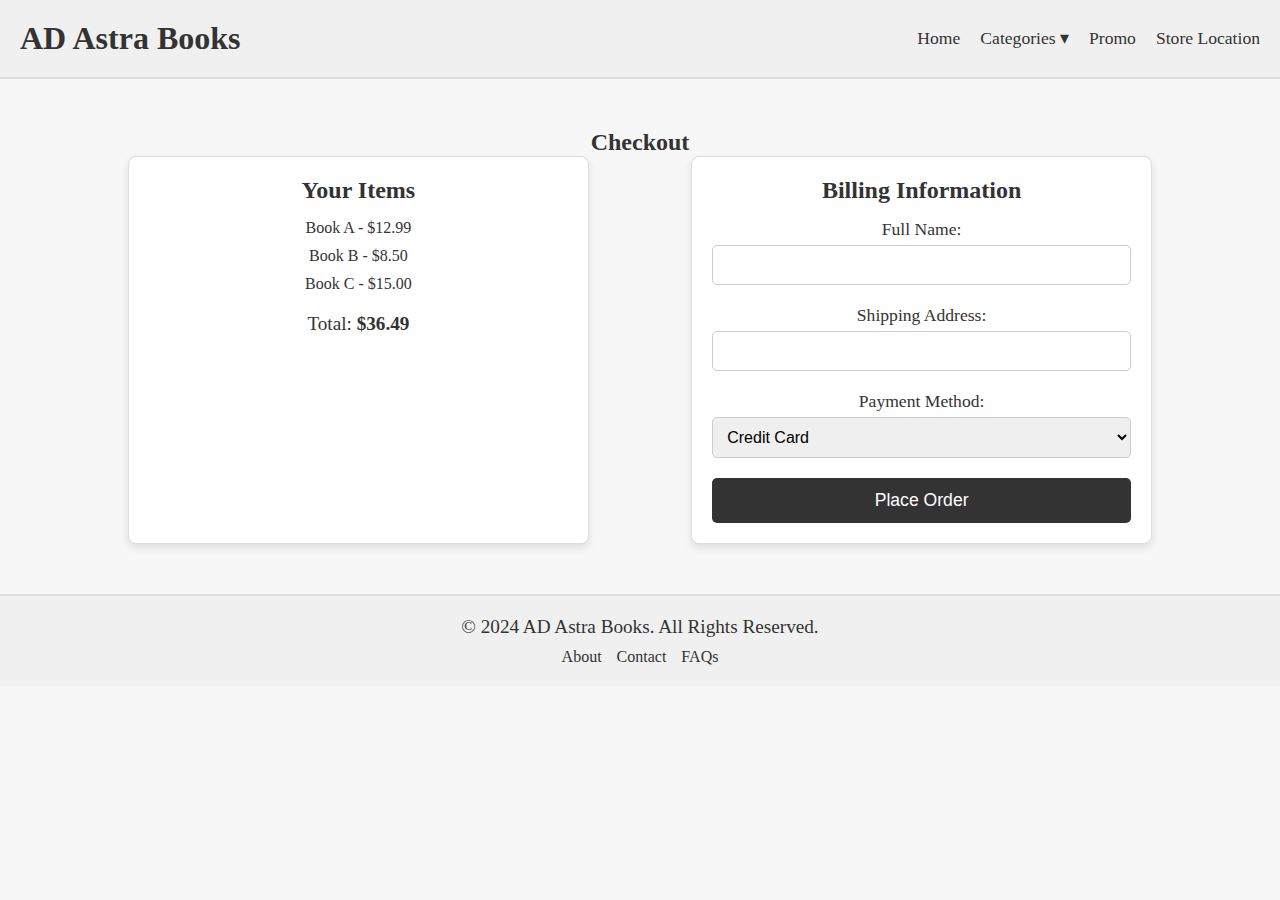
<file: checkout.html>
<!DOCTYPE html>
<html lang="en">
<head>
    <meta charset="UTF-8">
    <meta name="viewport" content="width=device-width, initial-scale=1.0">
    <title>Checkout</title>
    <link rel="stylesheet" href="checkout.css">
</head>
<body>

    <header>
        <div class="header-container">
            <div class="logo">
                <h1>AD Astra Books</h1>
            </div>
            <nav>
                <ul>
                    <li><a href="index.html">Home</a></li>
                    <li class="dropdown">
                        <a href="#" id="categories-toggle">Categories &#9662;</a>
                        <ul class="dropdown-menu" id="categories-menu">
                            <li><a href="philosophy.html">Philosophy</a></li>
                            <li><a href="sci-fi.html">Sci-Fi</a></li>
                            <li><a href="fantasy.html">Fantasy</a></li>
                            <li><a href="non-fiction.html">Non-Fiction</a></li>
                            <li><a href="horror.html">Horror</a></li>
                        </ul>
                    </li>
                    <script>
                        document.getElementById('categories-toggle').addEventListener('click', function(event) {
                            event.preventDefault(); 
                            var dropdownMenu = document.getElementById('categories-menu');
                            
                          
                            if (dropdownMenu.style.display === 'block') {
                                dropdownMenu.style.display = 'none';
                            } else {
                                dropdownMenu.style.display = 'block';
                            }
                        });
                    
                        
                        window.onclick = function(event) {
                            if (!event.target.matches('#categories-toggle')) {
                                var dropdownMenu = document.getElementById('categories-menu');
                                if (dropdownMenu.style.display === 'block') {
                                    dropdownMenu.style.display = 'none';
                                }
                            }
                        };
                    </script>
                    
                    <li><a href="promo.html">Promo</a></li>
                    <li><a href="storelocation.html">Store Location</a></li>
                </ul>
            </nav>
        </div>
    </header>

    <section class="checkout-section">
        <div class="container">
            <h2>Checkout</h2>
            <div class="checkout-wrapper">
           
                <div class="items-summary">
                    <h3>Your Items</h3>
                    <ul id="items-list">
       
                    </ul>
                    <p>Total: <span id="total-price">$0.00</span></p>
                </div>

                <div class="checkout-form">
                    <h3>Billing Information</h3>
                    <form id="checkout-form">
                        <div class="form-group">
                            <label for="name">Full Name:</label>
                            <input type="text" id="name" name="name" required>
                        </div>
                        <div class="form-group">
                            <label for="address">Shipping Address:</label>
                            <input type="text" id="address" name="address" required>
                        </div>
                        <div class="form-group">
                            <label for="payment-method">Payment Method:</label>
                            <select id="payment-method" name="payment-method" required>
                                <option value="credit-card">Credit Card</option>
                                <option value="paypal">PayPal</option>
                                <option value="bank-transfer">Bank Transfer</option>
                            </select>
                        </div>
                        <button type="submit" class="checkout-button">Place Order</button>
                    </form>
                </div>
            </div>
        </div>
    </section>

    <footer>
        <div class="container">
            <p>&copy; 2024 AD Astra Books. All Rights Reserved.</p>
            <ul>
                <li><a href="#">About</a></li>
                <li><a href="#">Contact</a></li>
                <li><a href="#">FAQs</a></li>
            </ul>
        </div>
    </footer>

    <script src="checkout.js"></script>
</body>
</html>
</file>
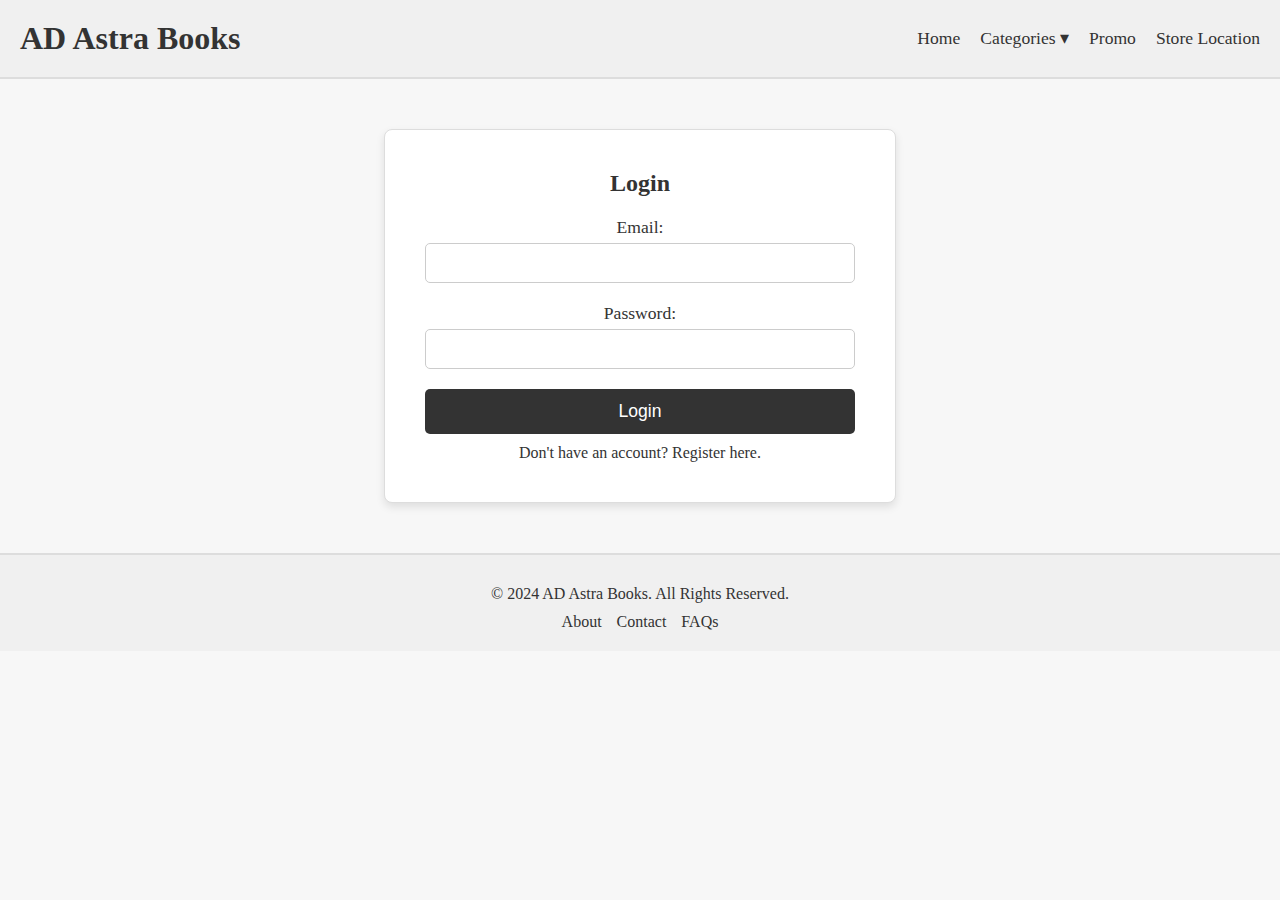
<file: login.html>
<!DOCTYPE html>
<html>
<head>
    <meta charset="UTF-8">
    <meta name="viewport" content="width=device-width, initial-scale=1.0">
    <title>login</title>
    <link rel="stylesheet" href="login.css">
</head>
<body>

   
    <header>
        <div class="header-container">
            <div class="logo">
                <h1>AD Astra Books</h1>
            </div>
            <nav>
                <ul>
                    <li><a href="index.html">Home</a></li>
                    <li class="dropdown">
                        <a href="#" id="categories-toggle">Categories &#9662;</a>
                        <ul class="dropdown-menu" id="categories-menu">
                            <li><a href="philosophy.html">philosophy</a></li>
                            <li><a href="sci-fi.html">sci-fi</a></li>
                            <li><a href="fantasy.html">Fantasy</a></li>
                            <li><a href="non-fiction.html">non-fiction</a></li>
                            <li><a href="horror.html">Horror</a></li>
                        </ul>
                    </li>
                    <script>
                        document.getElementById('categories-toggle').addEventListener('click', function(event) {
                            event.preventDefault(); 
                            var dropdownMenu = document.getElementById('categories-menu');
                            
                          
                            if (dropdownMenu.style.display === 'block') {
                                dropdownMenu.style.display = 'none';
                            } else {
                                dropdownMenu.style.display = 'block';
                            }
                        });
                    
                        
                        window.onclick = function(event) {
                            if (!event.target.matches('#categories-toggle')) {
                                var dropdownMenu = document.getElementById('categories-menu');
                                if (dropdownMenu.style.display === 'block') {
                                    dropdownMenu.style.display = 'none';
                                }
                            }
                        };
                    </script>
                    <li><a href="promo.html">Promo</a></li>
                    <li><a href="storelocation.html">Store Location</a></li>
                </ul>
            </nav>
        </div>
    </header>
    
    <section class="auth-section">
        <div class="auth-forms">
            <div class="form-container">
                <h2>Login</h2>
                <form action="#" method="POST">
                    <div class="form-group">
                        <label for="login-email">Email:</label>
                        <input type="email" id="login-email" name="email" required>
                    </div>
                    <div class="form-group">
                        <label for="login-password">Password:</label>
                        <input type="password" id="login-password" name="password" required>
                    </div>
                    <button type="submit" class="auth-button">Login</button>
                    <p>Don't have an account? <a href="register.html">Register here</a>.</p>
                </form>
            </div>
        </div>
    </section>

 
    <footer>
        <div class="container">
            <p>&copy; 2024 AD Astra Books. All Rights Reserved.</p>
            <ul>
                <li><a href="#">About</a></li>
                <li><a href="#">Contact</a></li>
                <li><a href="#">FAQs</a></li>
            </ul>
        </div>
    </footer>

</body>
</html>
</file>
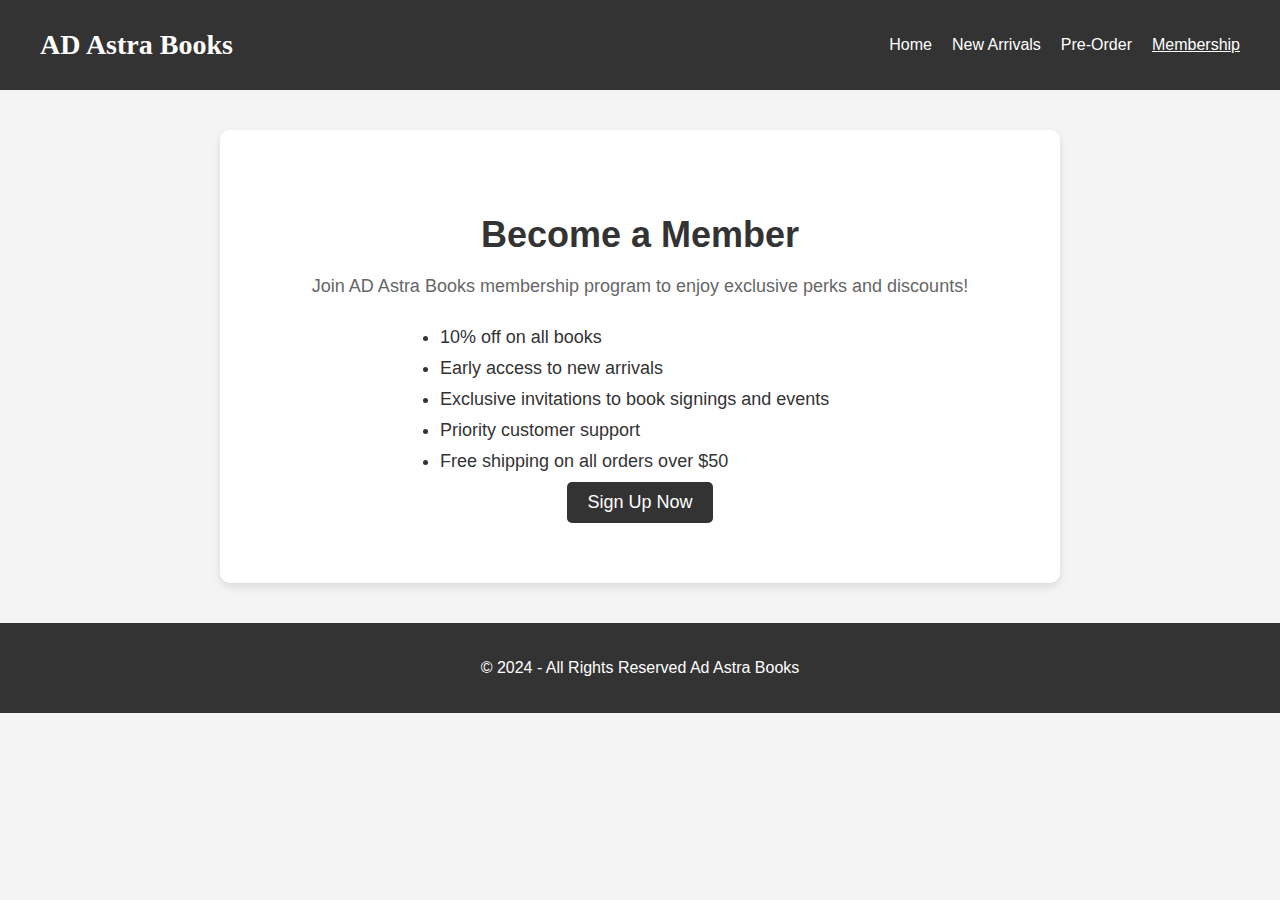
<file: membership.html>
<!DOCTYPE html>
<html lang="en">
<head>
    <meta charset="UTF-8">
    <meta name="viewport" content="width=device-width, initial-scale=1.0">
    <title>Ad Astra Books - Membership</title>
    <link rel="stylesheet" href="mem.css"> 
</head>
<body>
    <header>
        <div class="header-container">
            <div class="logo">
                <h1>AD Astra Books</h1>
            </div>
            <nav>
                <ul class="nav-links">
                    <li><a href="index.html">Home</a></li>
                    <li><a href="new-arrival.html">New Arrivals</a></li>
                    <li><a href="preorder.html">Pre-Order</a></li>
                    <li><a href="membership.html" class="active">Membership</a></li>
                </ul>
            </nav>
        </div>
    </header>

    <section class="membership-section">
        <h1>Become a Member</h1>
        <p>Join AD Astra Books membership program to enjoy exclusive perks and discounts!</p>
        
        <ul class="benefits-list">
            <li>10% off on all books</li>
            <li>Early access to new arrivals</li>
            <li>Exclusive invitations to book signings and events</li>
            <li>Priority customer support</li>
            <li>Free shipping on all orders over $50</li>
        </ul>

        <button class="signup-btn">Sign Up Now</button>
    </section>

    <footer>
        <p>&copy; 2024 - All Rights Reserved Ad Astra Books</p>
    </footer>
</body>
</html>
</file>
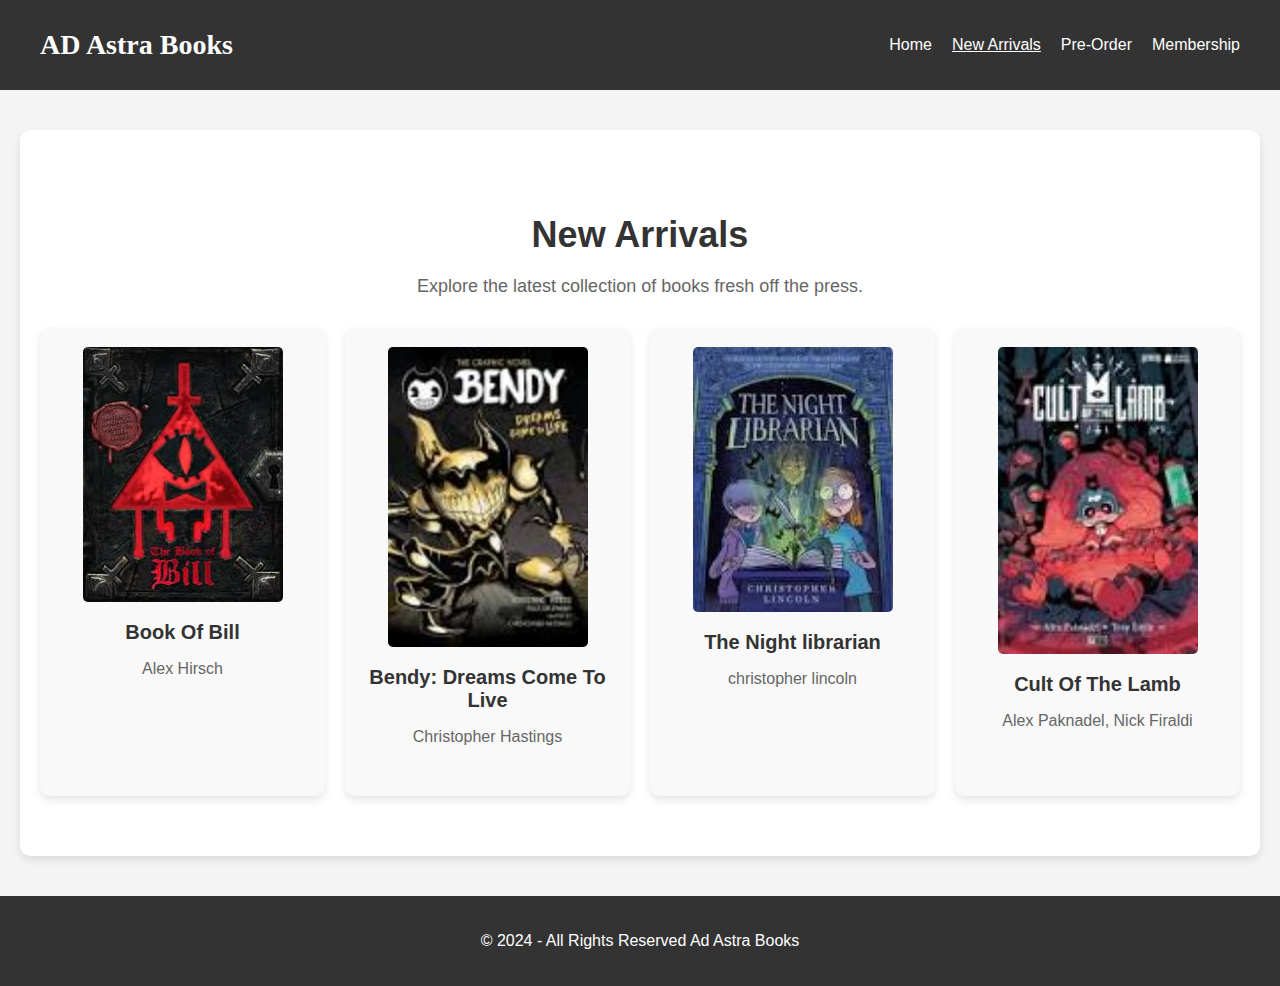
<file: new-arrival.html>
<!DOCTYPE html>
<html lang="en">
<head>
    <meta charset="UTF-8">
    <meta name="viewport" content="width=device-width, initial-scale=1.0">
    <title>Ad Astra Books - New Arrivals</title>
    <link rel="stylesheet" href="imustscream.css"> 
</head>
<body>
    <header>
        <div class="header-container">
            <div class="logo">
                <h1>AD Astra Books</h1>
            </div>
            <nav>
                <ul class="nav-links">
                    <li><a href="index.html">Home</a></li>
                    <li><a href="new-arrival.html" class="active">New Arrivals</a></li>
                    <li><a href="preorder.html">Pre-Order</a></li>
                    <li><a href="membership.html">Membership</a></li>
                </ul>
            </nav>
        </div>
    </header>

    <section class="new-arrivals-section">
        <h1>New Arrivals</h1>
        <p>Explore the latest collection of books fresh off the press.</p>

        <div class="book-grid">
            <div class="book-item">
                <img src="book of bill.jpeg" width="200px" alt="Book 1">
                <h3>Book Of Bill</h3>
                <p>Alex Hirsch</p>
            </div>
            <div class="book-item">
                <img src="BEENNDYYYY.jpeg" width="200px"  alt="Book 2">
                <h3>Bendy: Dreams Come To Live</h3>
                <p>Christopher Hastings</p>
            </div>
            <div class="book-item">
                <img src="the night librarian.jpeg" width="200px" alt="Book 3">
                <h3>The Night librarian</h3>
                <p>christopher lincoln</p>
            </div>
            <div class="book-item">
                <img src="Cotl.jpeg" width="200px" alt="Book 4">
                <h3>Cult Of The Lamb</h3>
                <p>Alex Paknadel, Nick Firaldi</p>
            </div>
        </div>
    </section>

    <footer>
        <p>&copy; 2024 - All Rights Reserved Ad Astra Books</p>
    </footer>
</body>
</html>
</file>
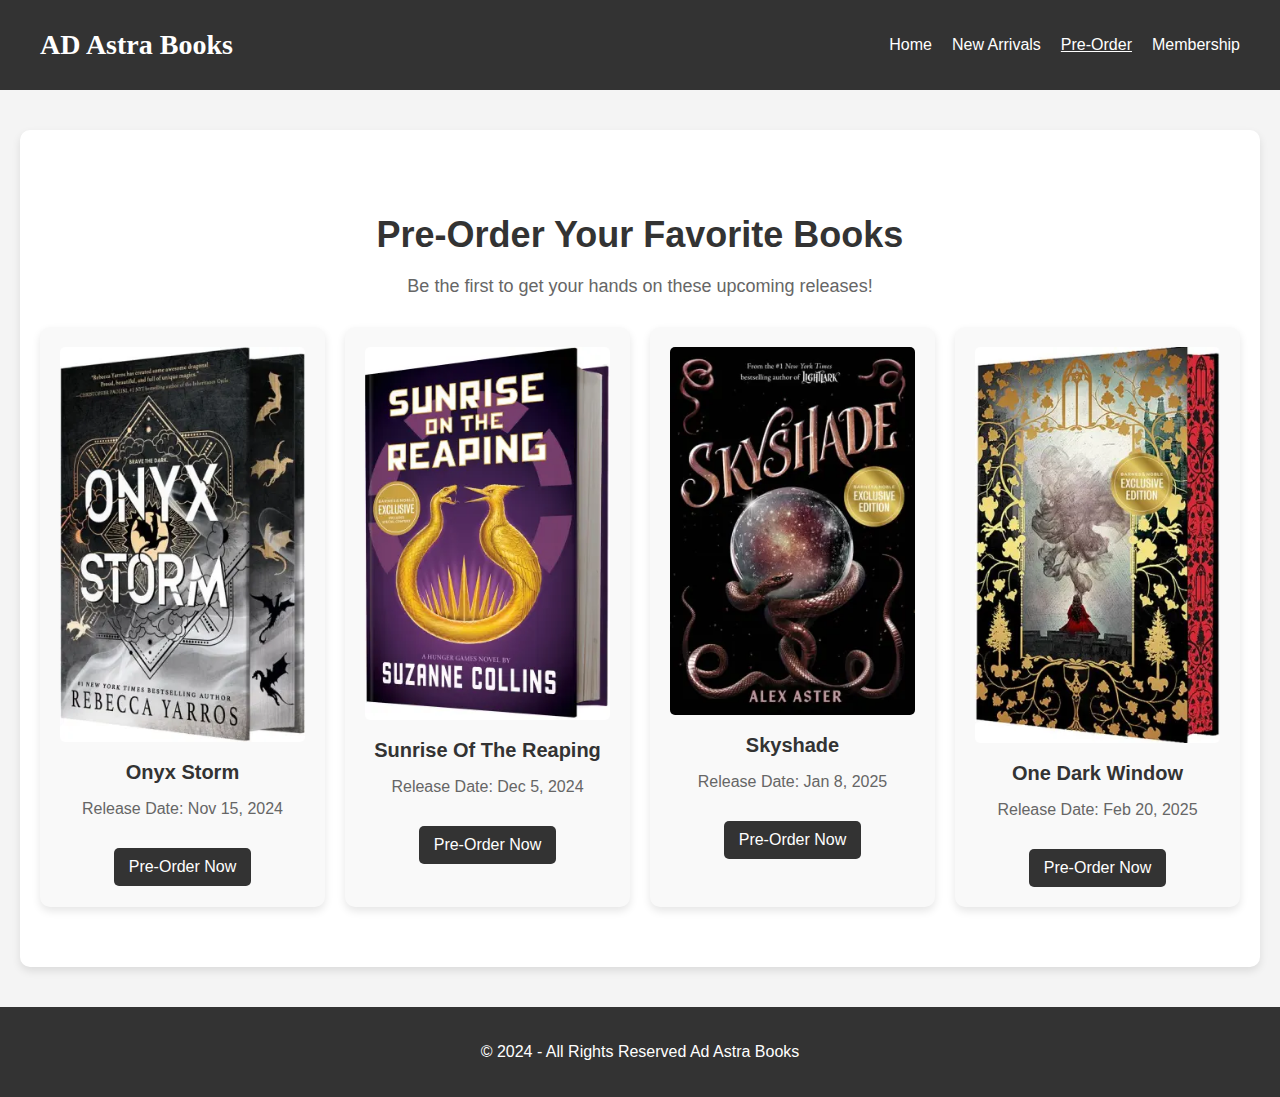
<file: preorder.html>
<!DOCTYPE html>
<html lang="en">
<head>
    <meta charset="UTF-8">
    <meta name="viewport" content="width=device-width, initial-scale=1.0">
    <title>Ad Astra Books - Pre-Order</title>
    <link rel="stylesheet" href="preorder.css">
</head>
<body>
    <header>
        <div class="header-container">
            <div class="logo">
                <h1>AD Astra Books</h1>
            </div>
            <nav>
                <ul class="nav-links">
                    <li><a href="index.html">Home</a></li>
                    <li><a href="new-arrival.html">New Arrivals</a></li>
                    <li><a href="preorder.html" class="active">Pre-Order</a></li>
                    <li><a href="membership.html">Membership</a></li>
                </ul>
            </nav>
        </div>
    </header>

    <section class="pre-order-section">
        <h1>Pre-Order Your Favorite Books</h1>
        <p>Be the first to get your hands on these upcoming releases!</p>

        <div class="pre-order-grid">
            <div class="pre-order-item">
                <img src="books12.webp" alt="Book 1">
                <h3>Onyx Storm</h3>
                <p>Release Date: Nov 15, 2024</p>
                <button>Pre-Order Now</button>
            </div>
            <div class="pre-order-item">
                <img src="books 13.webp" alt="Book 2">
                <h3>Sunrise Of The Reaping</h3>
                <p>Release Date: Dec 5, 2024</p>
                <button>Pre-Order Now</button>
            </div>
            <div class="pre-order-item">
                <img src="books14.webp" alt="book 3">
                <h3>Skyshade</h3>
                <p>Release Date: Jan 8, 2025</p>
                <button>Pre-Order Now</button>
            </div>
            <div class="pre-order-item">
                <img src="books15.webp" alt="Book 4">
                <h3>One Dark Window</h3>
                <p>Release Date: Feb 20, 2025</p>
                <button>Pre-Order Now</button>
            </div>
        </div>
    </section>

    <footer>
        <p>&copy; 2024 - All Rights Reserved Ad Astra Books</p>
    </footer>
</body>
</html>
</file>
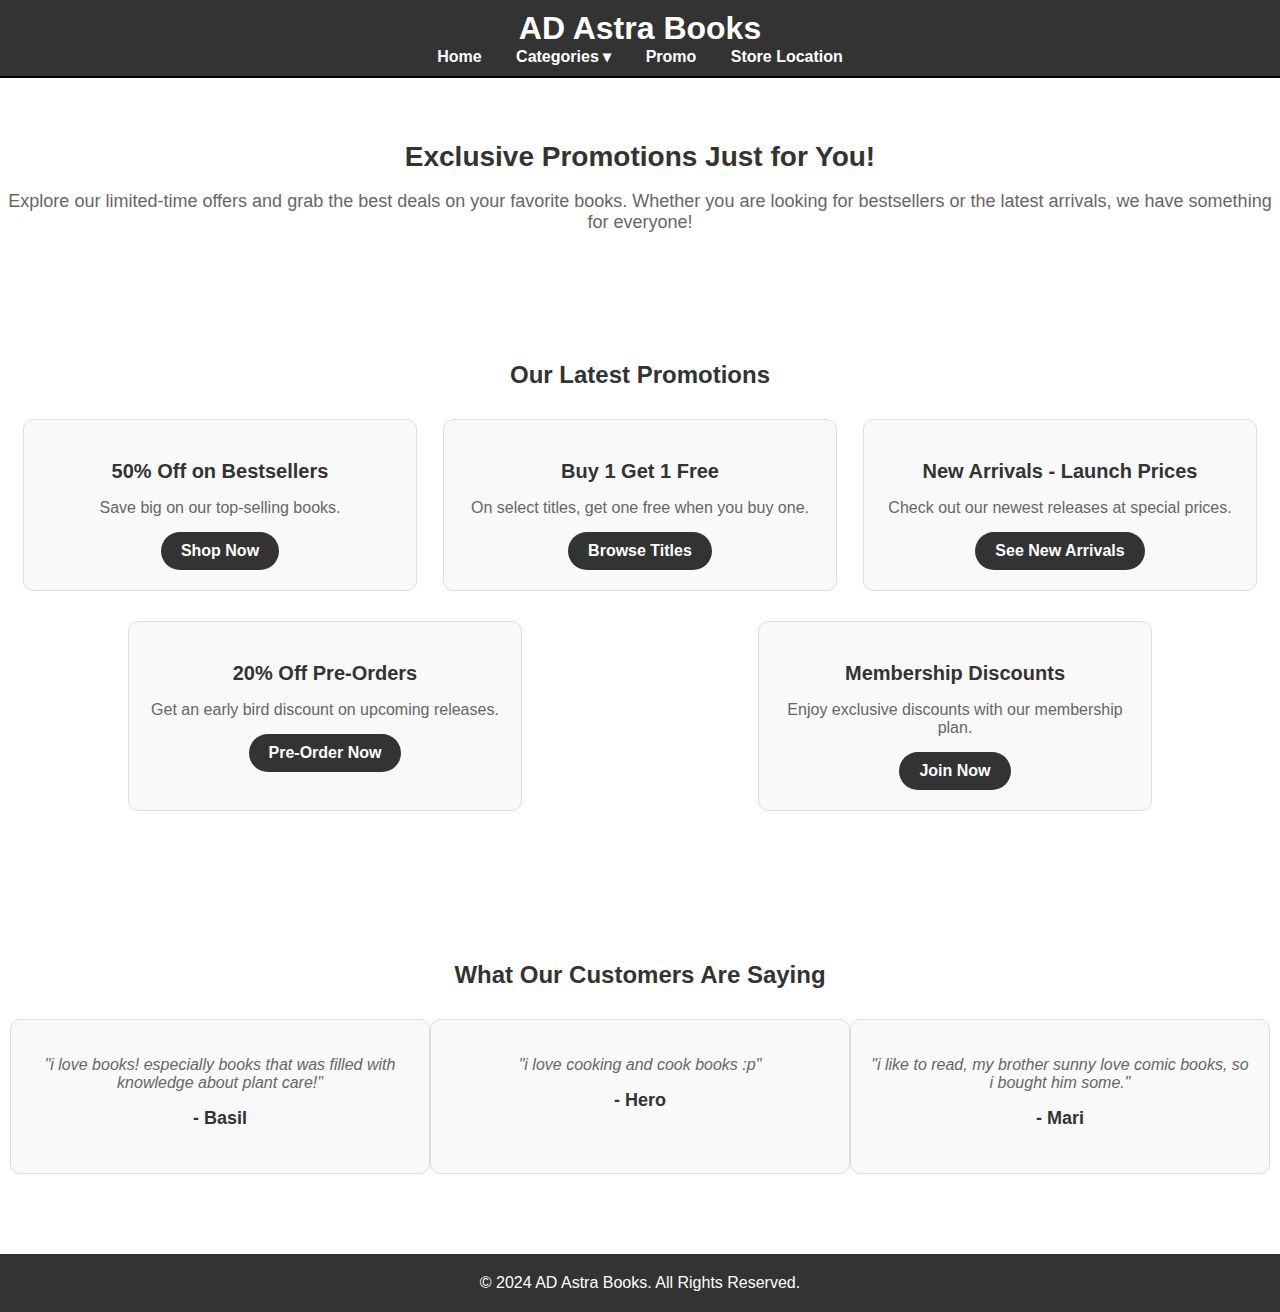
<file: promo.html>
<!DOCTYPE html>
<html lang="en">
<head>
    <meta charset="UTF-8">
    <meta name="viewport" content="width=device-width, initial-scale=1.0">
    <title>Promo - AD Astra Books</title>
    <link rel="stylesheet" href="promoOWO.css">
</head>
<body>

    <header>
        <div class="header-container">
            <div class="logo">
                <h1>AD Astra Books</h1>
            </div>
            <nav>
                <ul>
                    <li><a href="index.html">Home</a></li>
                    <li class="dropdown">
                        <a href="#" id="categories-toggle">Categories &#9662;</a>
                        <ul class="dropdown-menu" id="categories-menu">
                            <li><a href="philosophy.html">philosophy</a></li>
                            <li><a href="sci-fi.html">sci-fi</a></li>
                            <li><a href="fantasy.html">fantasy</a></li>
                            <li><a href="non-fiction.html">non-fiction</a></li>
                            <li><a href="horror.html">Horror</a></li>
                        </ul>
                    </li>
                    <script>
                        document.getElementById('categories-toggle').addEventListener('click', function(event) {
                            event.preventDefault(); 
                            var dropdownMenu = document.getElementById('categories-menu');
                            
                          
                            if (dropdownMenu.style.display === 'block') {
                                dropdownMenu.style.display = 'none';
                            } else {
                                dropdownMenu.style.display = 'block';
                            }
                        });
                    
                        
                        window.onclick = function(event) {
                            if (!event.target.matches('#categories-toggle')) {
                                var dropdownMenu = document.getElementById('categories-menu');
                                if (dropdownMenu.style.display === 'block') {
                                    dropdownMenu.style.display = 'none';
                                }
                            }
                        };
                    </script>
                    <li><a href="promo.html">Promo</a></li>
                    <li><a href="storelocation.html">Store Location</a></li>
                </ul>
            </nav>
        </div>
    </header>

    <section class="promo-intro">
        <div class="container">
            <h2>Exclusive Promotions Just for You!</h2>
            <p>Explore our limited-time offers and grab the best deals on your favorite books. Whether you are looking for bestsellers or the latest arrivals, we have something for everyone!</p>
        </div>
    </section>

    <section class="promo-section">
        <div class="container">
            <h2>Our Latest Promotions</h2>

            <div class="promo-wrapper">

                <div class="promo-item">
                    <h3>50% Off on Bestsellers</h3>
                    <p>Save big on our top-selling books.</p>
                    <a href="online-bookstoreprototype.html"><button class="promo-button">Shop Now</button></a>
                </div>

                <div class="promo-item">
                    <h3>Buy 1 Get 1 Free</h3>
                    <p>On select titles, get one free when you buy one.</p>
                    <a href="online-bookstoreprototype.html"><button class="promo-button">Browse Titles</button></a>
                </div>

                <div class="promo-item">
                    <h3>New Arrivals - Launch Prices</h3>
                    <p>Check out our newest releases at special prices.</p>
                    <a href="new-arrival.html"><button class="promo-button">See New Arrivals</button></a>
                </div>

                <div class="promo-item">
                    <h3>20% Off Pre-Orders</h3>
                    <p>Get an early bird discount on upcoming releases.</p>
                    <a href="preorder.html"><button class="promo-button">Pre-Order Now</button></a>
                </div>

                <div class="promo-item">
                    <h3>Membership Discounts</h3>
                    <p>Enjoy exclusive discounts with our membership plan.</p>
                    <a href="membership.html"><button class="promo-button"> Join Now</button></a>
                </div>
            </div>
        </div>
    </section>

    <section class="testimonial-section">
        <div class="container">
            <h2>What Our Customers Are Saying</h2>
            <div class="testimonial-wrapper">
      
                <div class="testimonial-item">
                    <p>"i love books! especially books that was filled with knowledge about plant care!"</p>
                    <h4>- Basil</h4>
                </div>

                <div class="testimonial-item">
                    <p>"i love cooking and cook books :p"</p>
                    <h4>- Hero</h4>
                </div>

                <div class="testimonial-item">
                    <p>"i like to read, my brother sunny love comic books, so i bought him some."</p>
                    <h4>- Mari</h4>
                </div>
            </div>
        </div>
    </section>

    <footer>
        <div class="container">
            <p>&copy; 2024 AD Astra Books. All Rights Reserved.</p>
        </div>
    </footer>

</body>
</html>
</file>
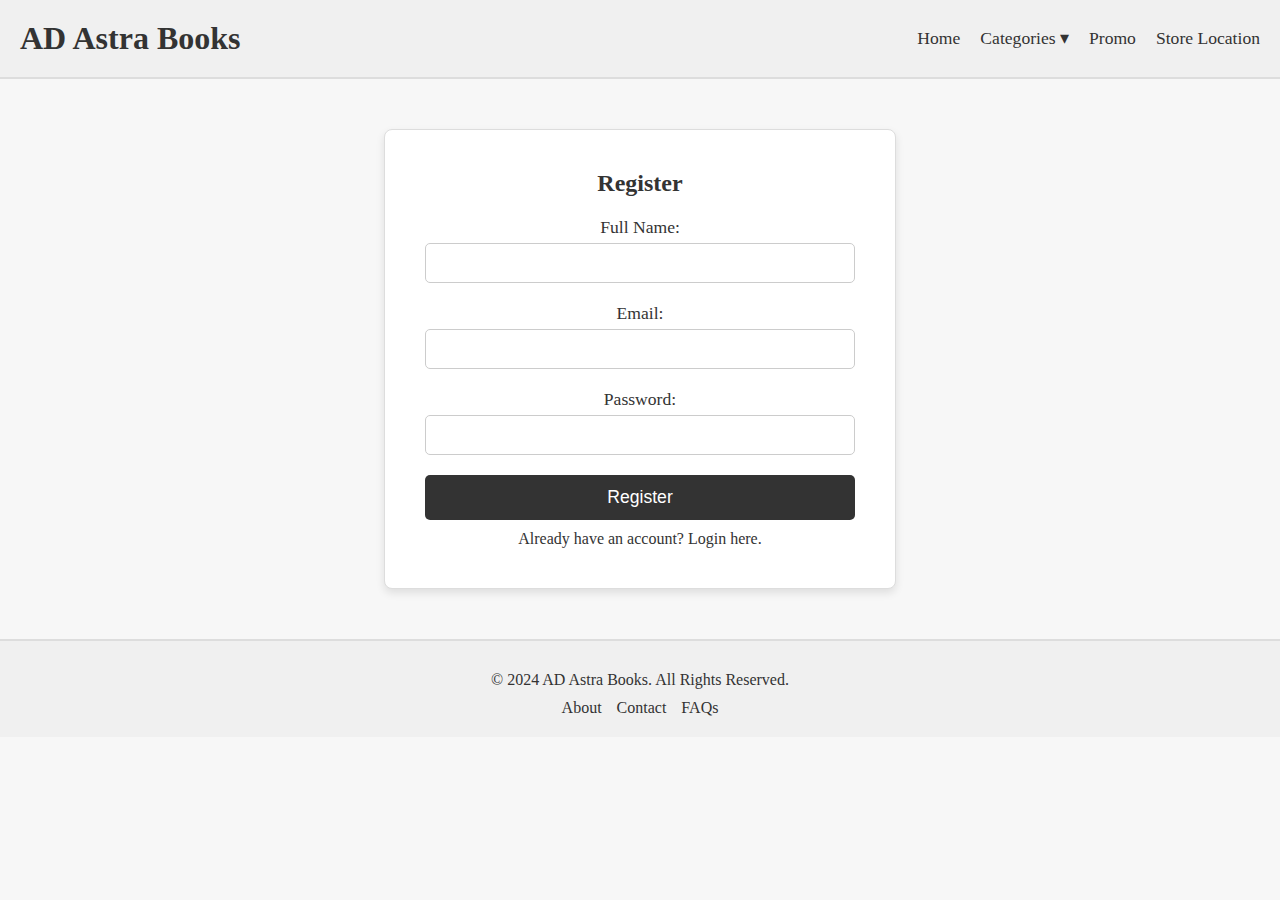
<file: register.html>
<!DOCTYPE html>
<html lang="en">
<head>
    <meta charset="UTF-8">
    <meta name="viewport" content="width=device-width, initial-scale=1.0">
    <title>Login / Register</title>
    <link rel="stylesheet" href="login.css">
</head>
<body>

    <header>
        <div class="header-container">
            <div class="logo">
                <h1>AD Astra Books</h1>
            </div>
            <nav>
                <ul>
                    <li><a href="index.html">Home</a></li>
                    <li class="dropdown">
                        <a href="#" id="categories-toggle">Categories &#9662;</a>
                        <ul class="dropdown-menu" id="categories-menu">
                            <li><a href="philosophy.html">philosophy</a></li>
                            <li><a href="sci-fi.html">sci-fi</a></li>
                            <li><a href="fantasy.html">Fantasy</a></li>
                            <li><a href="non-fiction.html">non-fiction</a></li>
                            <li><a href="horror.html">Horror</a></li>
                        </ul>
                    </li>
                    <script>
                        document.getElementById('categories-toggle').addEventListener('click', function(event) {
                            event.preventDefault(); 
                            var dropdownMenu = document.getElementById('categories-menu');
                            
                          
                            if (dropdownMenu.style.display === 'block') {
                                dropdownMenu.style.display = 'none';
                            } else {
                                dropdownMenu.style.display = 'block';
                            }
                        });
                    
                        
                        window.onclick = function(event) {
                            if (!event.target.matches('#categories-toggle')) {
                                var dropdownMenu = document.getElementById('categories-menu');
                                if (dropdownMenu.style.display === 'block') {
                                    dropdownMenu.style.display = 'none';
                                }
                            }
                        };
                    </script>
                    <li><a href="promo.html">Promo</a></li>
                    <li><a href="storelocation.html">Store Location</a></li>
                </ul>
            </nav>
        </div>
    </header>

 
    <section class="auth-section">
        <div class="auth-forms"> 
            <div class="form-container" id="register">
                <h2>Register</h2>
                <form action="#" method="POST">
                    <div class="form-group">
                        <label for="register-name">Full Name:</label>
                        <input type="text" id="register-name" name="name" required>
                    </div>
                    <div class="form-group">
                        <label for="register-email">Email:</label>
                        <input type="email" id="register-email" name="email" required>
                    </div>
                    <div class="form-group">
                        <label for="register-password">Password:</label>
                        <input type="password" id="register-password" name="password" required>
                    </div>
                    <button type="submit" class="auth-button">Register</button>
                    <p>Already have an account? <a href="login.html">Login here</a>.</p>
                </form>
            </div>
        </div>
    </section>

  
    <footer>
        <div class="container">
            <p>&copy; 2024 AD Astra Books. All Rights Reserved.</p>
            <ul>
                <li><a href="#">About</a></li>
                <li><a href="#">Contact</a></li>
                <li><a href="#">FAQs</a></li>
            </ul>
        </div>
    </footer>

</body>
</html>
</file>
<file: checkout.css>
* {
    margin: 0;
    padding: 0;
    box-sizing: border-box;
}

body {
    font-family: 'Times New Roman', serif;
    background-color: #f7f7f7;
    color: #333;
}

.header-container {
    background-color: #f0f0f0;
    padding: 20px;
    border-bottom: 2px solid #ddd;
    display: flex;
    justify-content: space-between;
    align-items: center;
}

.header-container .logo h1 {
    font-family: 'Times New Roman', serif;
    color: #333;
}

nav ul {
    list-style: none;
    display: flex;
    gap: 20px;
}

nav ul li a {
    color: #333;
    text-decoration: none;
    font-size: 1.1rem;
}

nav ul li a:hover {
    color: #000;
}

.checkout-section {
    padding: 50px 0;
    text-align: center;
    background-color: #f7f7f7;
}

.container {
    width: 80%;
    margin: 0 auto;
}

.checkout-wrapper {
    display: flex;
    justify-content: space-between;
    gap: 20px;
}

.items-summary {
    background-color: white;
    padding: 20px;
    border: 1px solid #ddd;
    width: 45%;
    border-radius: 8px;
    box-shadow: 0 4px 8px rgba(0, 0, 0, 0.1);
}

.items-summary h3 {
    margin-bottom: 15px;
    font-family: 'Times New Roman', serif;
    font-size: 1.5rem;
}

#items-list {
    list-style: none;
    padding: 0;
    margin-bottom: 20px;
}

#items-list li {
    margin-bottom: 10px;
}

p {
    font-size: 1.2rem;
}

#total-price {
    font-weight: bold;
}

.checkout-form {
    background-color: white;
    padding: 20px;
    border: 1px solid #ddd;
    width: 45%;
    border-radius: 8px;
    box-shadow: 0 4px 8px rgba(0, 0, 0, 0.1);
}

.checkout-form h3 {
    margin-bottom: 15px;
    font-family: 'Times New Roman', serif;
    font-size: 1.5rem;
}

.form-group {
    margin-bottom: 20px;
}

.form-group label {
    display: block;
    font-size: 1.1rem;
    margin-bottom: 5px;
}

.form-group input,
.form-group select {
    width: 100%;
    padding: 10px;
    font-size: 1rem;
    border: 1px solid #ccc;
    border-radius: 5px;
}

.checkout-button {
    width: 100%;
    padding: 12px;
    background-color: #333;
    color: white;
    border: none;
    border-radius: 5px;
    font-size: 1.1rem;
    cursor: pointer;
    transition: background-color 0.3s ease;
}

.checkout-button:hover {
    background-color: #555;
}

footer {
    background-color: #f0f0f0;
    padding: 20px;
    border-top: 2px solid #ddd;
    text-align: center;
    color: #333;
}

footer ul {
    list-style: none;
    display: flex;
    justify-content: center;
    gap: 15px;
    margin-top: 10px;
}

footer ul li a {
    color: #333;
    text-decoration: none;
}

footer ul li a:hover {
    text-decoration: underline;
}

.dropdown {
    position: relative;
}

.dropdown-menu {
    display: none;
    position: absolute;
    background-color: white;
    box-shadow: 0 8px 16px rgba(0, 0, 0, 0.2);
    min-width: 160px;
    z-index: 1;
    list-style: none;
    padding: 0;
}

.dropdown-menu li {
    padding: 12px 16px;
}

.dropdown-menu li a {
    color: black;
    text-decoration: none;
    display: block;
}

.dropdown-menu li a:hover {
    background-color: #f1f1f1;
}
</file>
<file: login.css>
* {
    margin: 0;
    padding: 0;
    box-sizing: border-box;
}

body {
    font-family: 'Times New Roman', serif;
    background-color: #f7f7f7;
    color: #333;
}

.header-container {
    background-color: #f0f0f0;
    padding: 20px;
    border-bottom: 2px solid #ddd;
    display: flex;
    justify-content: space-between;
    align-items: center;
}

.header-container .logo h1 {
    font-family: 'Times New Roman', serif;
    color: #333;
}

nav ul {
    list-style: none;
    display: flex;
    gap: 20px;
}

nav ul li a {
    color: #333;
    text-decoration: none;
    font-size: 1.1rem;
}

nav ul li a:hover {
    color: #000;
}

.auth-section {
    padding: 50px 0;
    text-align: center;
    background-color: #f7f7f7;
}

.auth-forms {
    display: flex;
    justify-content: space-evenly;
}

.form-container {
    background-color: white;
    padding: 40px;
    border: 1px solid #ddd;
    border-radius: 8px;
    width: 40%;
    box-shadow: 0 4px 8px rgba(0, 0, 0, 0.1);
}

.form-container h2 {
    font-family: 'Times New Roman', serif;
    margin-bottom: 20px;
    font-size: 1.5rem;
    text-align: center;
}

.form-group {
    margin-bottom: 20px;
}

.form-group label {
    display: block;
    font-size: 1.1rem;
    margin-bottom: 5px;
}

.form-group input {
    width: 100%;
    padding: 10px;
    font-size: 1rem;
    border: 1px solid #ccc;
    border-radius: 5px;
}

.auth-button {
    width: 100%;
    padding: 12px;
    background-color: #333;
    color: white;
    border: none;
    border-radius: 5px;
    font-size: 1.1rem;
    cursor: pointer;
    transition: background-color 0.3s ease;
}

.auth-button:hover {
    background-color: #555;
}

p {
    margin-top: 10px;
}

p a {
    color: #333;
    text-decoration: none;
}

p a:hover {
    text-decoration: underline;
}

footer {
    background-color: #f0f0f0;
    padding: 20px;
    border-top: 2px solid #ddd;
    text-align: center;
    color: #333;
}

footer ul {
    list-style: none;
    display: flex;
    justify-content: center;
    gap: 15px;
    margin-top: 10px;
}

footer ul li a {
    color: #333;
    text-decoration: none;
}

footer ul li a:hover {
    text-decoration: underline;
}

.dropdown {
    position: relative;
}

.dropdown-menu {
    display: none;
    position: absolute;
    background-color: white;
    box-shadow: 0 8px 16px rgba(0, 0, 0, 0.2);
    min-width: 160px;
    z-index: 1;
    list-style: none;
    padding: 0;
}

.dropdown-menu li {
    padding: 12px 16px;
}

.dropdown-menu li a {
    color: black;
    text-decoration: none;
    display: block;
}

.dropdown-menu li a:hover {
    background-color: #f1f1f1;
}
</file>
<file: mem.css>
body {
    font-family: Arial, sans-serif;
    margin: 0;
    padding: 0;
    background-color: #f4f4f4;
}

header {
    background-color: #333;
    color: white;
    padding: 10px 0;
}

.header-container {
    display: flex;
    justify-content: space-between;
    align-items: center;
    max-width: 1200px;
    margin: 0 auto;
    padding: 0 20px;
}

.logo h1 {
    font-size: 28px;
    font-family: 'Georgia', serif;
}

nav {
    display: flex;
}

.nav-links {
    display: flex;
    list-style: none;
    gap: 20px;
}

.nav-links li a {
    text-decoration: none;
    font-size: 16px;
    color: white;
}

.nav-links li a.active {
    text-decoration: underline;
}

.nav-links li a:hover {
    text-decoration: underline;
}

.membership-section {
    padding: 60px 20px;
    text-align: center;
    background-color: #fff;
    max-width: 800px;
    margin: 40px auto;
    box-shadow: 0 4px 8px rgba(0, 0, 0, 0.1);
    border-radius: 10px;
}

.membership-section h1 {
    font-size: 36px;
    margin-bottom: 20px;
    color: #333;
}

.membership-section p {
    font-size: 18px;
    color: #666;
    margin-bottom: 30px;
}

.benefits-list {
    list-style-type: disc;
    margin: 0 auto;
    padding: 0;
    max-width: 400px;
    text-align: left;
    font-size: 18px;
    color: #333;
}

.benefits-list li {
    margin-bottom: 10px;
}

.signup-btn {
    background-color: #333;
    color: white;
    padding: 10px 20px;
    border: none;
    font-size: 18px;
    cursor: pointer;
    border-radius: 5px;
}

.signup-btn:hover {
    background-color: #555;
}

footer {
    background-color: #333;
    color: white;
    text-align: center;
    padding: 20px 0;
    margin-top: 40px;
}
</file>
<file: imustscream.css>
body {
    font-family: Arial, sans-serif;
    margin: 0;
    padding: 0;
    background-color: #f4f4f4;
}

header {
    background-color: #333;
    color: white;
    padding: 10px 0;
}

.header-container {
    display: flex;
    justify-content: space-between;
    align-items: center;
    max-width: 1200px;
    margin: 0 auto;
    padding: 0 20px;
}

.logo h1 {
    font-size: 28px;
    font-family: 'Georgia', serif;
}

nav {
    display: flex;
}

.nav-links {
    display: flex;
    list-style: none;
    gap: 20px;
}

.nav-links li a {
    text-decoration: none;
    font-size: 16px;
    color: white;
}

.nav-links li a.active {
    text-decoration: underline;
}

.nav-links li a:hover {
    text-decoration: underline;
}

.new-arrivals-section {
    padding: 60px 20px;
    text-align: center;
    background-color: #fff;
    max-width: 1200px;
    margin: 40px auto;
    box-shadow: 0 4px 8px rgba(0, 0, 0, 0.1);
    border-radius: 10px;
}

.new-arrivals-section h1 {
    font-size: 36px;
    margin-bottom: 20px;
    color: #333;
}

.new-arrivals-section p {
    font-size: 18px;
    color: #666;
    margin-bottom: 30px;
}

.book-grid {
    display: grid;
    grid-template-columns: repeat(auto-fit, minmax(200px, 1fr));
    gap: 20px;
    margin-top: 20px;
}

.book-item {
    background-color: #f9f9f9;
    padding: 20px;
    border-radius: 10px;
    box-shadow: 0 4px 8px rgba(0, 0, 0, 0.1);
    text-align: center;
}

.book-item img {
    max-width: 100%;
    height: auto;
    border-radius: 5px;
}

.book-item h3 {
    margin: 15px 0 10px;
    font-size: 20px;
    color: #333;
}

.book-item p {
    font-size: 16px;
    color: #666;
}

footer {
    background-color: #333;
    color: white;
    text-align: center;
    padding: 20px 0;
    margin-top: 40px;
}
</file>
<file: preorder.css>
body {
    font-family: Arial, sans-serif;
    margin: 0;
    padding: 0;
    background-color: #f4f4f4;
}

header {
    background-color: #333;
    color: white;
    padding: 10px 0;
}

.header-container {
    display: flex;
    justify-content: space-between;
    align-items: center;
    max-width: 1200px;
    margin: 0 auto;
    padding: 0 20px;
}

.logo h1 {
    font-size: 28px;
    font-family: 'Georgia', serif;
}

nav {
    display: flex;
}

.nav-links {
    display: flex;
    list-style: none;
    gap: 20px;
}

.nav-links li a {
    text-decoration: none;
    font-size: 16px;
    color: white;
}

.nav-links li a.active {
    text-decoration: underline;
}

.nav-links li a:hover {
    text-decoration: underline;
}

.pre-order-section {
    padding: 60px 20px;
    text-align: center;
    background-color: #fff;
    max-width: 1200px;
    margin: 40px auto;
    box-shadow: 0 4px 8px rgba(0, 0, 0, 0.1);
    border-radius: 10px;
}

.pre-order-section h1 {
    font-size: 36px;
    margin-bottom: 20px;
    color: #333;
}

.pre-order-section p {
    font-size: 18px;
    color: #666;
    margin-bottom: 30px;
}

.pre-order-grid {
    display: grid;
    grid-template-columns: repeat(auto-fit, minmax(200px, 1fr));
    gap: 20px;
    margin-top: 20px;
}

.pre-order-item {
    background-color: #f9f9f9;
    padding: 20px;
    border-radius: 10px;
    box-shadow: 0 4px 8px rgba(0, 0, 0, 0.1);
    text-align: center;
}

.pre-order-item img {
    max-width: 100%;
    height: auto;
    border-radius: 5px;
}

.pre-order-item h3 {
    margin: 15px 0 10px;
    font-size: 20px;
    color: #333;
}

.pre-order-item p {
    font-size: 16px;
    color: #666;
}

.pre-order-item button {
    background-color: #333;
    color: white;
    border: none;
    padding: 10px 15px;
    cursor: pointer;
    border-radius: 5px;
    font-size: 16px;
}

.pre-order-item button:hover {
    background-color: #555;
}

footer {
    background-color: #333;
    color: white;
    text-align: center;
    padding: 20px 0;
    margin-top: 40px;
}
</file>
<file: promoOWO.css>
body {
    font-family: 'Arial', sans-serif;
    background-color: #f5f5f5;
    margin: 0;
    padding: 0;
}

.header-container {
    background-color: #333;
    color: white;
    padding: 10px 0;
    text-align: center;
    border-bottom: 2px solid #000;
}

.header-container h1 {
    margin: 0;
}

nav ul {
    list-style-type: none;
    margin: 0;
    padding: 0;
}

nav ul li {
    display: inline-block;
    margin: 0 15px;
}

nav ul li a {
    color: white;
    text-decoration: none;
    font-weight: bold;
}

.promo-intro {
    background-color: white;
    padding: 40px 0;
    text-align: center;
}

.promo-intro h2 {
    font-size: 28px;
    margin-bottom: 15px;
    color: #333;
}

.promo-intro p {
    font-size: 18px;
    color: #666;
}

.promo-section {
    background-color: white;
    padding: 50px 0;
    text-align: center;
}

.promo-section h2 {
    font-size: 24px;
    margin-bottom: 30px;
    color: #333;
}

.promo-wrapper {
    display: flex;
    flex-wrap: wrap;
    justify-content: space-around;
    padding: 0 10px;
}

.promo-item {
    background-color: #f9f9f9;
    border: 1px solid #ddd;
    padding: 20px;
    width: 28%;
    border-radius: 10px;
    text-align: center;
    margin-bottom: 30px;
}

.promo-item h3 {
    font-size: 20px;
    margin-bottom: 10px;
    color: #333;
}

.promo-item p {
    font-size: 16px;
    margin-bottom: 15px;
    color: #666;
}

.promo-button {
    background-color: #333;
    color: white;
    border: none;
    padding: 10px 20px;
    border-radius: 20px;
    cursor: pointer;
    font-size: 16px;
    font-weight: bold;
}

.promo-button:hover {
    background-color: #444;
}

.testimonial-section {
    background-color: white;
    padding: 50px 0;
    text-align: center;
}

.testimonial-section h2 {
    font-size: 24px;
    margin-bottom: 30px;
    color: #333;
}

.testimonial-wrapper {
    display: flex;
    justify-content: space-around;
    flex-wrap: wrap;
    padding: 0 10px;
}

.testimonial-item {
    background-color: #f9f9f9;
    border: 1px solid #ddd;
    padding: 20px;
    width: 30%;
    border-radius: 10px;
    text-align: center;
    margin-bottom: 30px;
}

.testimonial-item p {
    font-size: 16px;
    font-style: italic;
    color: #666;
}

.testimonial-item h4 {
    font-size: 18px;
    margin-top: 15px;
    color: #333;
}

footer {
    background-color: #333;
    color: white;
    text-align: center;
    padding: 20px 0;
}

footer p {
    margin: 0;
}

.dropdown {
    position: relative;
}

.dropdown-menu {
    display: none;
    position: absolute;
    background-color: white;
    box-shadow: 0 8px 16px rgba(0, 0, 0, 0.2);
    min-width: 160px;
    z-index: 1;
    list-style: none;
    padding: 0;
}

.dropdown-menu li {
    padding: 12px 16px;
}

.dropdown-menu li a {
    color: black;
    text-decoration: none;
    display: block;
}

.dropdown-menu li a:hover {
    background-color: #f1f1f1;
}
</file>
